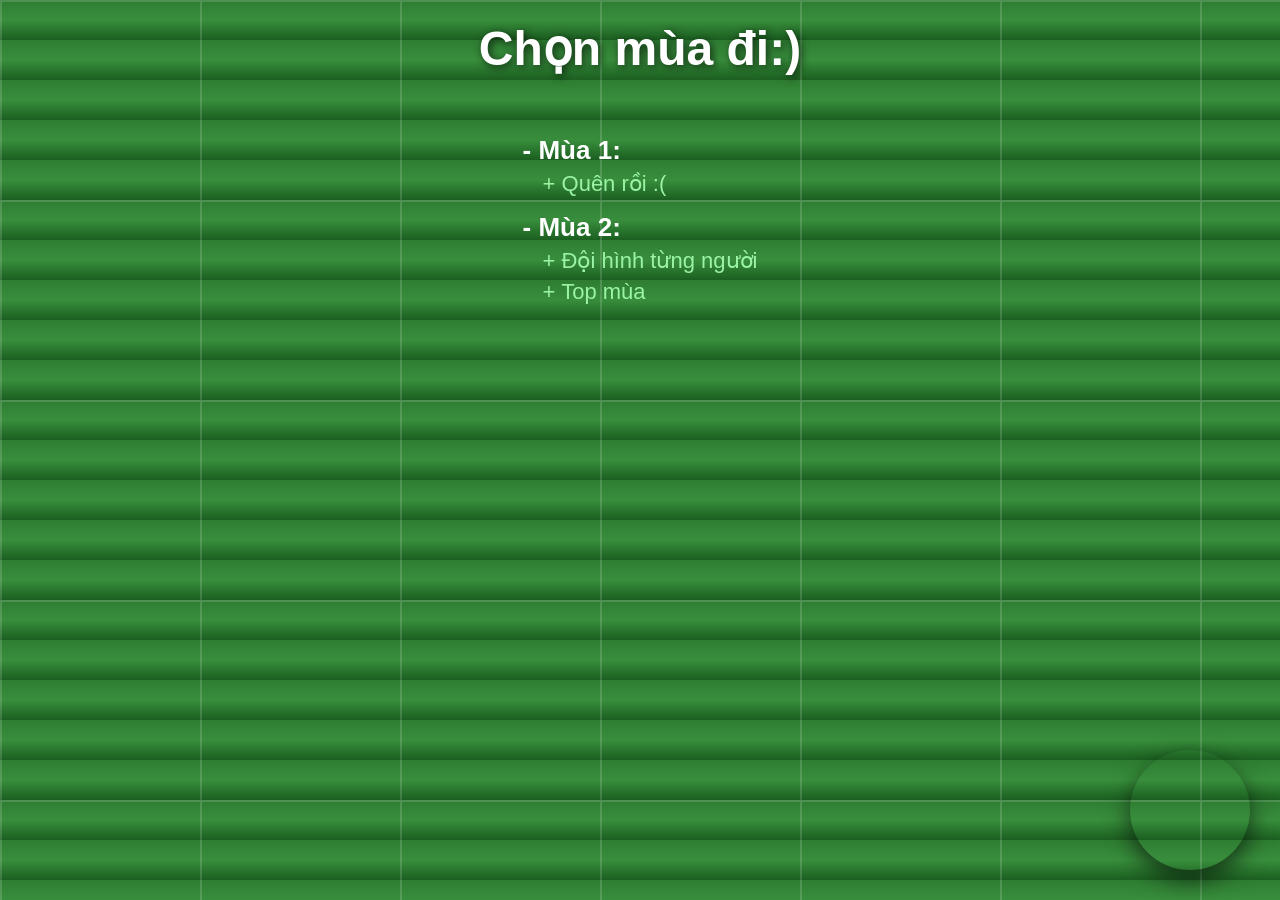
<file: index.html>
<!DOCTYPE html>
<html lang="en">
<head>
    <meta charset="UTF-8">
    <meta name="viewport" content="width=device-width, initial-scale=1.0">
    <title>main</title>
    <link rel="stylesheet" href="./style.css" />
</head>
<body>
    <div class="title">Chọn mùa đi:)</div>
    <div class="ball"></div>

    <div class="menu">
    <div class="season">
        <div class="season-title">- Mùa 1:</div>
        <a href="#" class="submenu link">+ Quên rồi :(</a>
    </div>

    <div class="season">
        <div class="season-title">- Mùa 2:</div>
        <a href="doihinhmua2.html" class="submenu link">+ Đội hình từng người</a>
        <a href="topmua2.html" class="submenu link">+ Top mùa</a>
    </div>
</div>
</body>
</html>
</file>
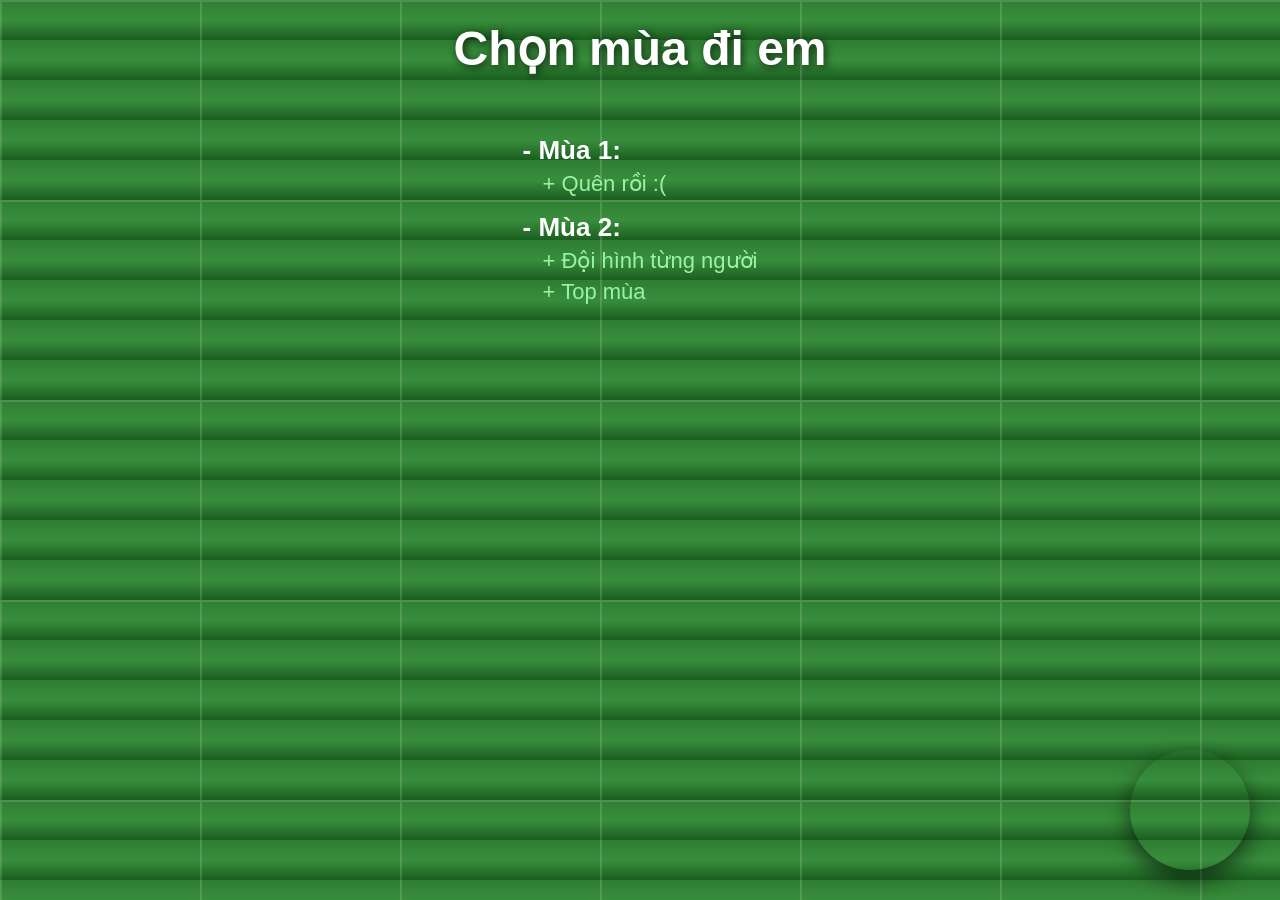
<file: main.html>
<!DOCTYPE html>
<html lang="en">
<head>
    <meta charset="UTF-8">
    <meta name="viewport" content="width=device-width, initial-scale=1.0">
    <title>main</title>
    <link rel="stylesheet" href="back.css" />
</head>
<body>
    <div class="title">Chọn mùa đi em</div>
    <div class="ball"></div>

    <div class="menu">
    <div class="season">
        <div class="season-title">- Mùa 1:</div>
        <a href="#" class="submenu link">+ Quên rồi :(</a>
    </div>

    <div class="season">
        <div class="season-title">- Mùa 2:</div>
        <a href="doihinhmua2.html" class="submenu link">+ Đội hình từng người</a>
        <a href="topmua2.html" class="submenu link">+ Top mùa</a>
    </div>
</div>
</body>
</html>
</file>
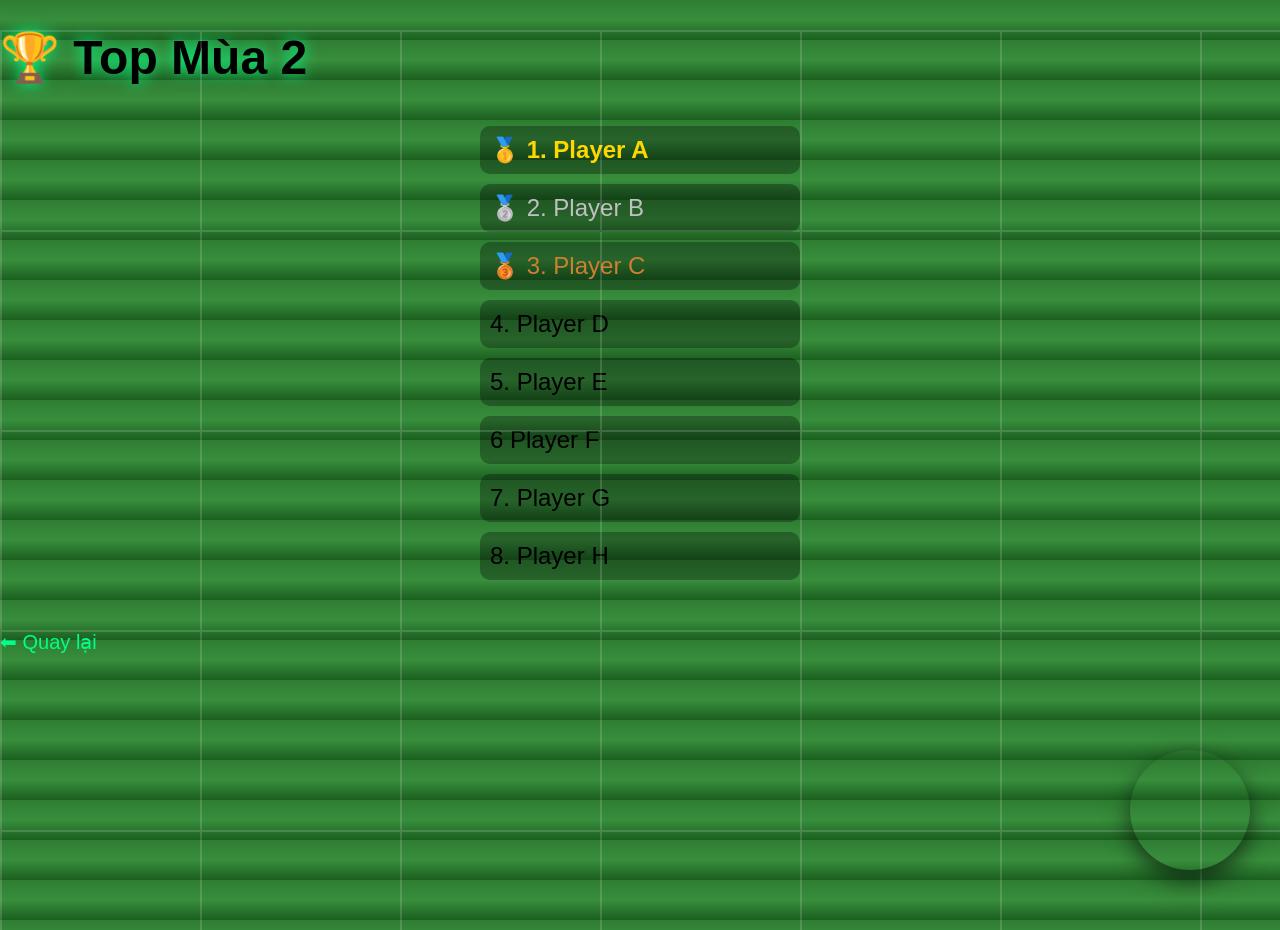
<file: topmua2.html>
<!DOCTYPE html>
<html lang="vi">
<head>
    <meta charset="UTF-8">
    <title>Top Mùa 2</title>
    <link rel="stylesheet" href="./topmua.css">
</head>
<body>

    <h1 class="title">🏆 Top Mùa 2</h1>
    <div class="ball"></div>

    <div class="leaderboard">
        <div class="player top1">🥇 1. Player A</div>
        <div class="player top2">🥈 2. Player B</div>
        <div class="player top3">🥉 3. Player C</div>
        <div class="player">4. Player D</div>
        <div class="player">5. Player E</div>
        <div class="player">6 Player F</div>
        <div class="player">7. Player G</div>
        <div class="player">8. Player H</div>
    </div>

    <a href="index.html" class="back">⬅ Quay lại</a>

</body>
</html>
</file>
<file: style.css>
body {
    margin: 0;
    padding: 0;
    height: 100vh;
    font-family: Arial, sans-serif;

    /* Nền sân cỏ */
    background: linear-gradient(
        180deg,
        #2e7d32 0%,
        #388e3c 50%,
        #1b5e20 100%
    );

    /* Tạo vân sân bóng */
    background-size: 100% 40px;
}

/* Thêm lớp overlay tạo vạch sân */
body::before {
    content: "";
    position: absolute;
    width: 100%;
    height: 100%;
    background-image: 
        linear-gradient(white 2px, transparent 2px),
        linear-gradient(90deg, white 2px, transparent 2px);
    background-size: 200px 200px;
    opacity: 0.15;
    pointer-events: none;
}

.ball {
    position: absolute;
    width: 120px;
    height: 120px;
    bottom: 30px;
    right: 30px;

    background: url('https://upload.wikimedia.org/wikipedia/commons/d/d3/Soccerball.svg') no-repeat center/cover;
    
    border-radius: 50%;
    box-shadow: 0 10px 25px rgba(0,0,0,0.6);

    animation: bounce 1.8s infinite ease-in-out,
               spin 6s linear infinite;
}

@keyframes spin {
    from { transform: rotate(0deg); }
    to { transform: rotate(360deg); }
}

/* Hiệu ứng nảy */
@keyframes bounce {
    0%, 100% {
        transform: translateY(0) scale(1);
    }
    40% {
        transform: translateY(-35px) scale(1.05);
    }
    60% {
        transform: translateY(-20px) scale(0.95);
    }
}

.title {
    position: absolute;
    top: 20px;              /* cách mép trên */
    left: 50%;
    transform: translateX(-50%);
    
    font-size: 48px;        /* chữ to */
    font-weight: bold;
    color: #ffffff;

    text-align: center;
    text-shadow: 2px 2px 8px rgba(0, 0, 0, 0.7); /* nổi trên nền */
}

.menu {
    position: absolute;
    top: 120px;
    left: 50%;
    transform: translateX(-50%);
    color: white;
    font-size: 22px;
    text-align: left;
}

/* Tiêu đề mùa */
.season-title {
    font-weight: bold;
    font-size: 26px;
    margin-top: 15px;
}

/* Nhánh nhỏ */
.submenu {
    margin-left: 20px;
    margin-top: 5px;
    opacity: 0.9;
}

/* Link click được */
.link {
    display: block;
    text-decoration: none;
    color: #a5ffb2;
    transition: 0.3s;
}

/* Hover đẹp hơn */
.link:hover {
    color: #00ff88;
    transform: translateX(5px);
    text-shadow: 0 0 8px #00ff88;
}
</file>
<file: back.css>
body {
    margin: 0;
    padding: 0;
    height: 100vh;
    font-family: Arial, sans-serif;

    /* Nền sân cỏ */
    background: linear-gradient(
        180deg,
        #2e7d32 0%,
        #388e3c 50%,
        #1b5e20 100%
    );

    /* Tạo vân sân bóng */
    background-size: 100% 40px;
}

/* Thêm lớp overlay tạo vạch sân */
body::before {
    content: "";
    position: absolute;
    width: 100%;
    height: 100%;
    background-image: 
        linear-gradient(white 2px, transparent 2px),
        linear-gradient(90deg, white 2px, transparent 2px);
    background-size: 200px 200px;
    opacity: 0.15;
    pointer-events: none;
}

.ball {
    position: absolute;
    width: 120px;
    height: 120px;
    bottom: 30px;
    right: 30px;

    background: url('https://upload.wikimedia.org/wikipedia/commons/d/d3/Soccerball.svg') no-repeat center/cover;
    
    border-radius: 50%;
    box-shadow: 0 10px 25px rgba(0,0,0,0.6);

    animation: bounce 1.8s infinite ease-in-out,
               spin 6s linear infinite;
}

@keyframes spin {
    from { transform: rotate(0deg); }
    to { transform: rotate(360deg); }
}

/* Hiệu ứng nảy */
@keyframes bounce {
    0%, 100% {
        transform: translateY(0) scale(1);
    }
    40% {
        transform: translateY(-35px) scale(1.05);
    }
    60% {
        transform: translateY(-20px) scale(0.95);
    }
}

.title {
    position: absolute;
    top: 20px;              /* cách mép trên */
    left: 50%;
    transform: translateX(-50%);
    
    font-size: 48px;        /* chữ to */
    font-weight: bold;
    color: #ffffff;

    text-align: center;
    text-shadow: 2px 2px 8px rgba(0, 0, 0, 0.7); /* nổi trên nền */
}

.menu {
    position: absolute;
    top: 120px;
    left: 50%;
    transform: translateX(-50%);
    color: white;
    font-size: 22px;
    text-align: left;
}

/* Tiêu đề mùa */
.season-title {
    font-weight: bold;
    font-size: 26px;
    margin-top: 15px;
}

/* Nhánh nhỏ */
.submenu {
    margin-left: 20px;
    margin-top: 5px;
    opacity: 0.9;
}

/* Link click được */
.link {
    display: block;
    text-decoration: none;
    color: #a5ffb2;
    transition: 0.3s;
}

/* Hover đẹp hơn */
.link:hover {
    color: #00ff88;
    transform: translateX(5px);
    text-shadow: 0 0 8px #00ff88;
}
</file>
<file: topmua.css>
body {
    margin: 0;
    padding: 0;
    height: 100vh;
    font-family: Arial, sans-serif;

    /* Nền sân cỏ */
    background: linear-gradient(
        180deg,
        #2e7d32 0%,
        #388e3c 50%,
        #1b5e20 100%
    );

    /* Tạo vân sân bóng */
    background-size: 100% 40px;
}

/* Thêm lớp overlay tạo vạch sân */
body::before {
    content: "";
    position: absolute;
    width: 100%;
    height: 100%;
    background-image: 
        linear-gradient(white 2px, transparent 2px),
        linear-gradient(90deg, white 2px, transparent 2px);
    background-size: 200px 200px;
    opacity: 0.15;
    pointer-events: none;
}

.ball {
    position: absolute;
    width: 120px;
    height: 120px;
    bottom: 30px;
    right: 30px;

    background: url('https://upload.wikimedia.org/wikipedia/commons/d/d3/Soccerball.svg') no-repeat center/cover;
    
    border-radius: 50%;
    box-shadow: 0 10px 25px rgba(0,0,0,0.6);

    animation: bounce 1.8s infinite ease-in-out,
               spin 6s linear infinite;
}

@keyframes spin {
    from { transform: rotate(0deg); }
    to { transform: rotate(360deg); }
}

/* Hiệu ứng nảy */
@keyframes bounce {
    0%, 100% {
        transform: translateY(0) scale(1);
    }
    40% {
        transform: translateY(-35px) scale(1.05);
    }
    60% {
        transform: translateY(-20px) scale(0.95);
    }
}

/* Tiêu đề */
.title {
    margin-top: 30px;
    font-size: 48px;
    text-shadow: 0 0 15px #00ff88;
}

/* Bảng xếp hạng */
.leaderboard {
    margin-top: 40px;
}

/* Mỗi người */
.player {
    font-size: 24px;
    margin: 10px auto;
    padding: 10px;
    width: 300px;
    border-radius: 10px;
    background: rgba(0,0,0,0.3);
    transition: 0.3s;
}

/* Hover */
.player:hover {
    transform: scale(1.05);
    background: rgba(0,0,0,0.6);
}

/* Top 1-2-3 nổi bật */
.top1 {
    color: gold;
    font-weight: bold;
}

.top2 {
    color: silver;
}

.top3 {
    color: #cd7f32; /* đồng */
}

/* Nút quay lại */
.back {
    display: inline-block;
    margin-top: 40px;
    color: #00ff88;
    text-decoration: none;
    font-size: 20px;
}

.back:hover {
    text-shadow: 0 0 10px #00ff88;
}
</file>
